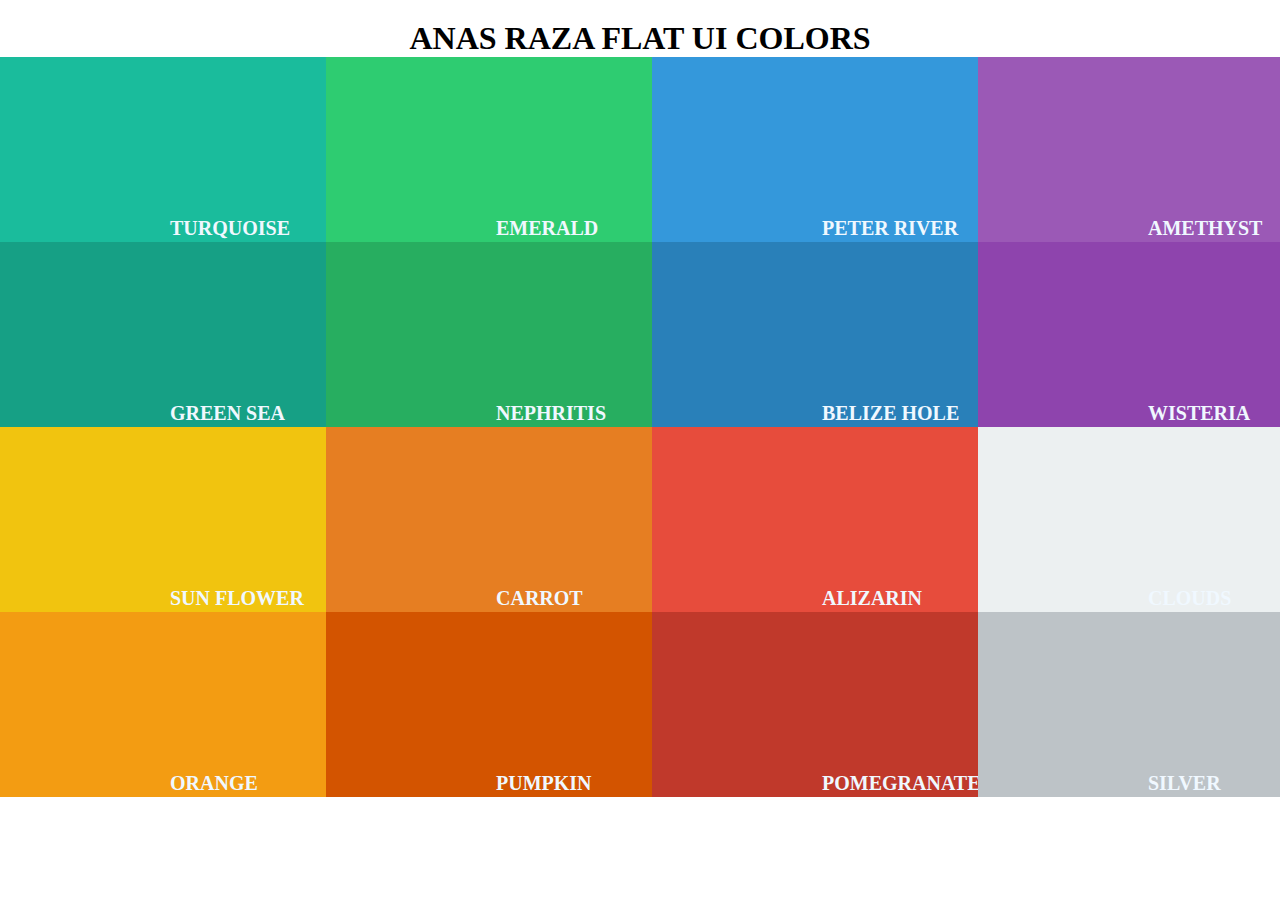
<file: anas flat ui colors/index.html>
<!DOCTYPE html>
<html lang="en">
<head>
    <meta charset="UTF-8">
    <meta name="viewport" content="width=device-width, initial-scale=1.0">
    <title>Document</title>
    <link rel="stylesheet" href="style.css">
</head>
<body>

    <div class="h1"><h1> ANAS RAZA FLAT UI COLORS</h1></div>
    
    <div class="container">
    <div class="flat"> 
        

        <div class="TURQUOISE">
            <div class="colors">
                <h2 class="font"><a href="https://flatuicolors.com/palette/defo">TURQUOISE</a></h2>
            </div>
        </div>









        <!-- <div class="flat"> -->
           
    
            <div class="EMERALD">
                <div class="colors">
                    <h2 class="font"><a href="https://flatuicolors.com/palette/defo">EMERALD</a></h2>
                </div>
            </div>









            <!-- <div class="flat"> -->
                
        
                <div class="PETER">
                    <div class="colors">
                        <h2 class="font"><a href="https://flatuicolors.com/palette/defo">PETER RIVER</a></h2>
                    </div>
                </div>









                <!-- <div class="flat"> -->
                    
            
                    <div class="AMETHYST">
                        <div class="colors">
                            <h2 class="font"><a href="https://flatuicolors.com/palette/defo">AMETHYST</a></h2>
                        </div>
                    </div>







                    <!-- <div class="flat"> -->
                       
                
                        <div class="ASPHALT">
                            <div class="colors">
                                <h2 class="font"><a href="https://flatuicolors.com/palette/defo">WET ASPHALT</a></h2>
                            </div>
                        </div>

                        </div>





                        <div class="flat">
                       
                        <div class="GREEN">
                            <div class="colors">
                                <h2 class="font"><a href="https://flatuicolors.com/palette/defo">GREEN SEA</a></h2>
                            </div>
                        </div>








                        
                        <div class="NEPHRITIS">
                            <div class="colors">
                                <h2 class="font"><a href="https://flatuicolors.com/palette/defo">NEPHRITIS</a></h2>
                            </div>
                        </div>








                        
                        <div class="BELIZE">
                            <div class="colors">
                                <h2 class="font"><a href="https://flatuicolors.com/palette/defo">BELIZE HOLE</a></h2>
                            </div>
                        </div>








                        
                        <div class="WISTERIA">
                            <div class="colors">
                                <h2 class="font"><a href="https://flatuicolors.com/palette/defo">WISTERIA</a></h2>
                            </div>
                        </div>







                        
                        <div class="MIDNIGHTBLUE">
                            <div class="colors">
                                <h2 class="font"><a href="https://flatuicolors.com/palette/defo">MIDNIGHTBLUE</a></h2>
           
                            </div>
                        </div>


                        
                        </div>






                       <div class="flat">
                        
                        <div class="SUN">
                            <div class="colors">
                                <h2 class="font"><a href="https://flatuicolors.com/palette/defo">SUN FLOWER</a></h2>
                            </div>
                        </div>








                        
                        <div class="CARROT">
                            <div class="colors">
                                <h2 class="font"><a href="https://flatuicolors.com/palette/defo">CARROT</a></h2>
                            </div>
                        </div>







                        
                        <div class="ALIZARIN">
                            <div class="colors">
                                <h2 class="font"><a href="https://flatuicolors.com/palette/defo">ALIZARIN</a></h2>
                            </div>
                        </div>







                        
                        <div class="CLOUDS">
                            <div class="colors">
                                <h2 class="font"><a href="https://flatuicolors.com/palette/defo">CLOUDS</a></h2>
                            </div>
                        </div>








                        
                        <div class="CONCRETE">
                            <div class="colors">
                                <h2 class="font"><a href="https://flatuicolors.com/palette/defo">CONCRETE</a></h2>
                            </div>
                        </div>

                        </div>








                        <div class="flat">
                        <div class="ORANGE">
                            <div class="colors">
                                <h2 class="font"><a href="https://flatuicolors.com/palette/defo">ORANGE</a></h2>
                            </div>
                        </div>










                        
                        <div class="PUMPKIN">
                            <div class="colors">
                                <h2 class="font"><a href="https://flatuicolors.com/palette/defo">PUMPKIN</a></h2>
                            </div>
                        </div>







                        
                        <div class="POMEGRANATE">
                            <div class="colors">
                                <h2 class="font"><a href="https://flatuicolors.com/palette/defo">POMEGRANATE</a></h2>
                            </div>
                        </div>







                        
                        <div class="SILVER">
                            <div class="colors">
                                <h2 class="font"><a href="https://flatuicolors.com/palette/defo">SILVER</a></h2>
                            </div>
                        </div>







                        
                        <div class="ASBESTOS">
                            <div class="colors">
                                <h2 class="font"><a href="https://flatuicolors.com/palette/defo">ASBESTOS</a></h2>
                            </div>
                        </div>

                        </div>


                       
                        
    </div>
    </div>
</body>
</html>
</file>
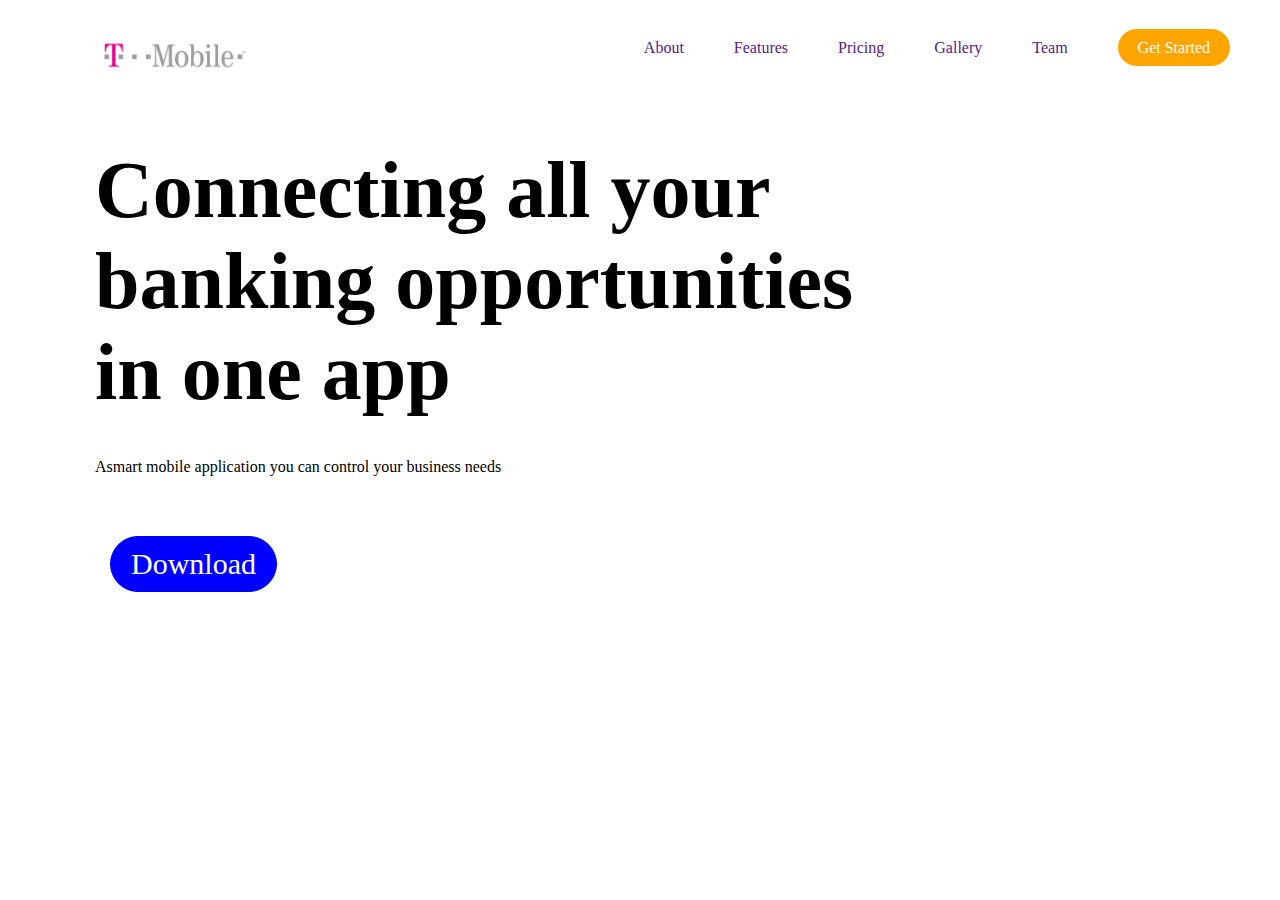
<file: figma1+2/index.html>
<!DOCTYPE html>
<html lang="en">
<head>
    <meta charset="UTF-8">
    <meta name="viewport" content="width=device-width, initial-scale=1.0">
    <title>tere - layout</title>
    <link rel="stylesheet" href="style.css">
</head>
<body>



    <sction class="header padding">
        <div class="logo-wrapper logo ">
            <img src="./assets/2560px-T-Mobile_logo.svg.png" alt="">
        </div>
        <div class="nav logo ">
            <div class="mobile-nav">
                <img src="./assets/Vector (1).png" alt="">
            </div>
            <div class="desktop-nav">
            <ul>
                <li><a href="">About</a></li>
                <li><a href="">Features</a></li>
                <li><a href="">Pricing</a></li>
                <li><a href="">Gallery</a></li>
                <li><a href="">Team</a></li>
                <li class="Get-started logo "><a href="Get Tarted">Get Started</a></li>
            </ul>
            </div>
          
        </div>
    </sction>


    <section class="hpdp logo">
        <div class="heading logo "><h1>Connecting all your <br> banking opportunities <br> in one app</h1>
        </div>
        <div class="para logo "><p>Asmart mobile application you can control your business needs </p>
         </div>


         <div class="button logo">
            <a href="Download ">Download</a>
         </div>
        
    </section>
    
</body>
</html>
</file>
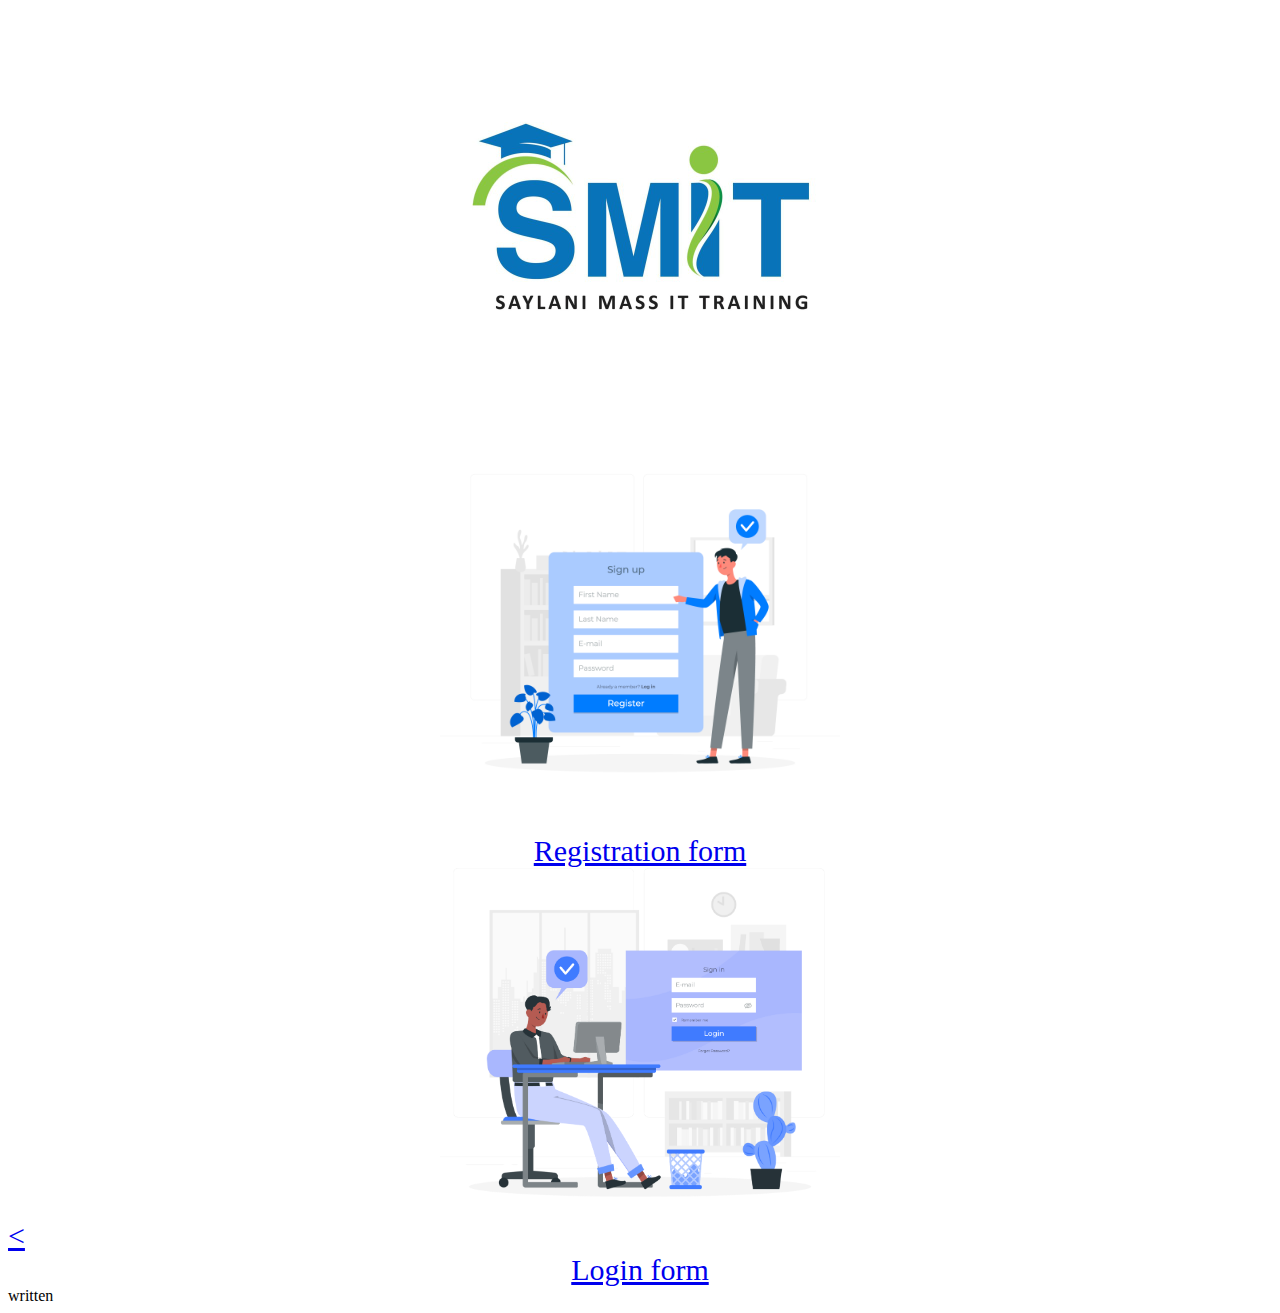
<file: form/index.html>
<!-- <!DOCTYPE html>
<html lang="en">
<head>
    <meta charset="UTF-8">
    <meta name="viewport" content="width=device-width, initial-scale=1.0">
    <title>Document</title>
</head>
<body>
    <center>
        <div>
<form method="post">
    
    <img src="./image/image.html" alt="">REGISTRATION FORM
    <a href="image1"><img src="./image/image1" alt="">REGISTRATION FORM</a>
   </div>
   </center>
<br>
<div>
<center>
    <img src="./image/image.html" alt="">LOGIN FORM
    <a href="image1">  <img src="./image/image.html" alt="">LOGIN FORM</a>
   
    </div>
    </form>
</center>
</body>
</html>
 
 -->


<!DOCTYPE html>
<html lang="en">
<head>
    <meta charset="UTF-8">
    <meta name="viewport" content="width=device-width, initial-scale=1.0">
    <title>Document</title>
</head>
<body>

    <style>
        a {
            text-align: center;
            font-size: 30px;
        }
    </style>
    <br />
    <div class="index" align="center"> 
        <!-- <a href="/"> <img src="./image/registration" alt="" width="400" /> -->
        </a>
    </div>
    <center>
         <img src="saylani.jpg" width="400" alt="saylani">
    </center>
   
     <center>
        <img src="assetic2.jpg" width="400" alt="">
     </center>
     

    <center>
        <a href="/registration.html">Registration form</a>
    </center>
    <div class="index" align="center">
        <a href="/llogin.html">
            <!-- <img src="./assetic2.jpg" width="400" alt=""></a> -->
    </div>
  
     <center>
        <img src="assetic.png"  width="400" alt="">
     </center>
    <
    <center>
        <a href="/llogin.html">Login form</a>
    </center>

    written 
</body>
</html>
</file>
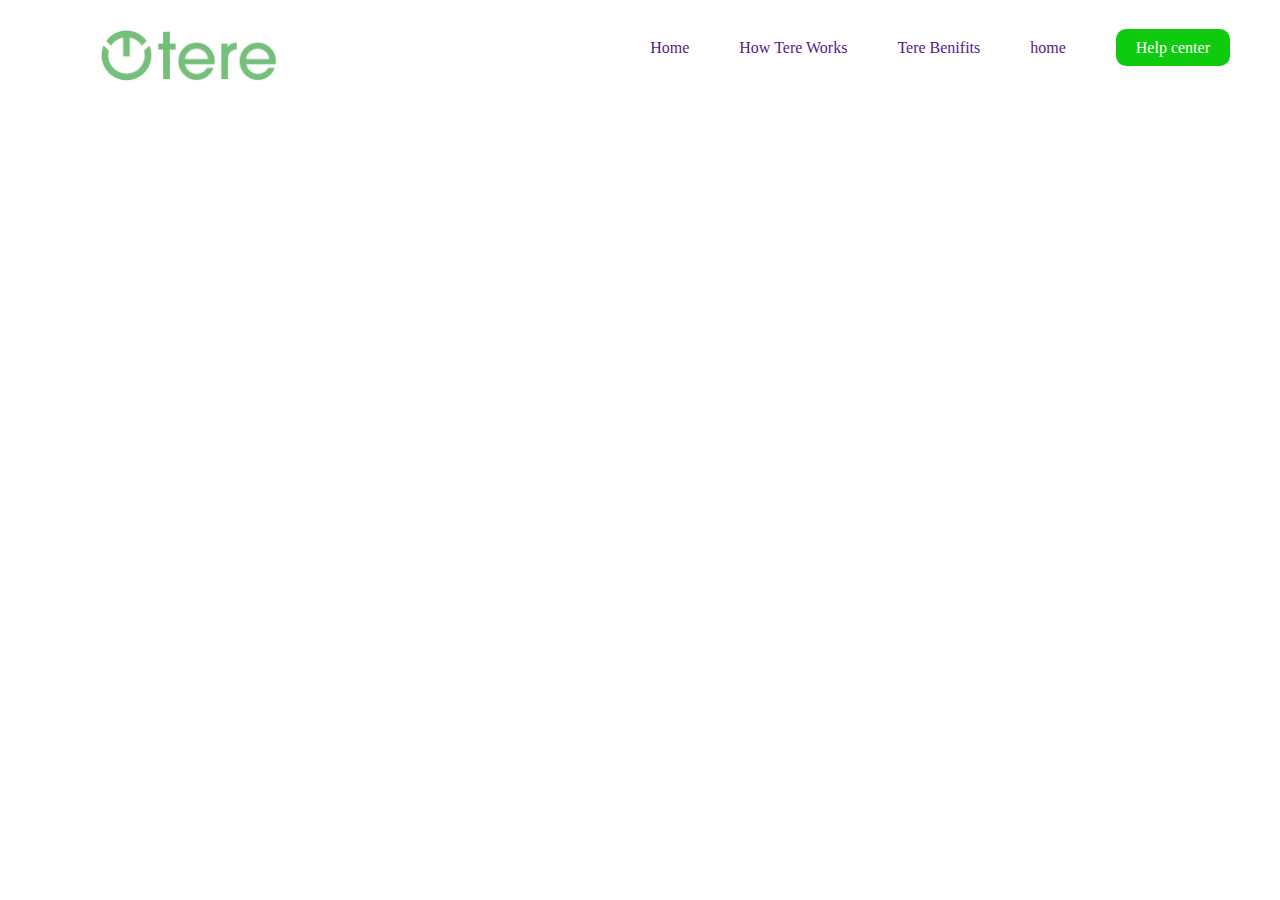
<file: tere layout/index.html>
<!DOCTYPE html>
<html lang="en">
<head>
    <meta charset="UTF-8">
    <meta name="viewport" content="width=device-width, initial-scale=1.0">
    <title>Document</title>
    <link rel="stylesheet" href="style.css">
</head>
<body>

    <sction class="header padding">
        <div class="logo-wrapper">
            <img src="./Group 3702.png" alt="">
        </div>
        <div class="nav logo ">
            <ul>
                <li><a href="">Home</a></li>
                <li><a href="">How Tere Works</a></li>
                <li><a href="">Tere Benifits</a></li>
                <li><a href="">home</a></li>
               
                <li class="help"><a href="Help center">Help center</a></li>

            </ul>
        </div>
    </sction>
    
</body>
</html>
</file>
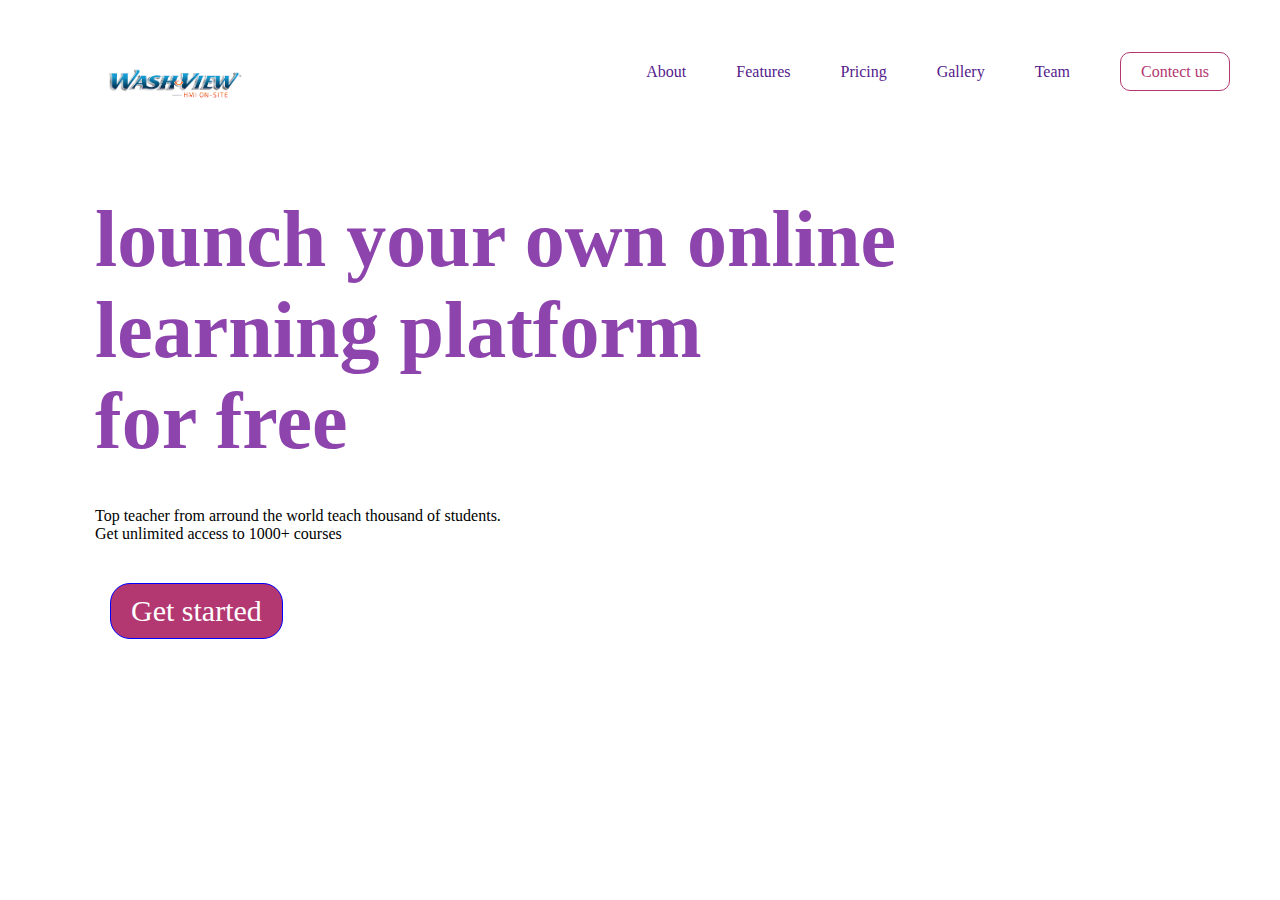
<file: figma1or2/figma 1+2/index.html>
<!DOCTYPE html>
<html lang="en">
<head>
    <meta charset="UTF-8">
    <meta name="viewport" content="width=device-width, initial-scale=1.0">
    <title>Document</title>
    <link rel="stylesheet" href="style.css">
</head>
<body>

    

    <section class="header padding">
        <div class="logo-wrapper logo">
            <img src="./laptop-images.png" alt="">
        </div>
        <div class="nav logo">
            <div class="mobile-nav">
                <img src="./Vector (1).png" alt="">
            </div>
                <div class="desktop-nav">
                <ul>
                <li><a href="">About</a></li>
                <li><a href="">Features</a></li>
                <li><a href="">Pricing</a></li>
                <li><a href="">Gallery</a></li>
                <li><a href="">Team</a></li>
                <li class="Contect-us logo"><a href="Contect us">Contect us</a></li>
               </ul>
                </div>
           
           
          
        </div>
    </section>

     <!-- <div class="post logo">
        <img src="./login (3).png" alt="">
     </div>  -->

     

    <section class="hpdp logo">
        <div class="heading logo"><h1>lounch your own online <br> learning platform <br> for free</h1>
        </div>
        <div class="para logo"><p>Top teacher from arround the world teach thousand of students. <br> Get unlimited access to 1000+ courses </p>

            <!-- <div class="post">
                <img src="./login (3).png" alt="">
             </div> -->
         </div>


         <div class="button logo">
            <a href="Download">Get started</a>
         </div> 

         
        
    </section>
    
    
</body>
</html>
</file>
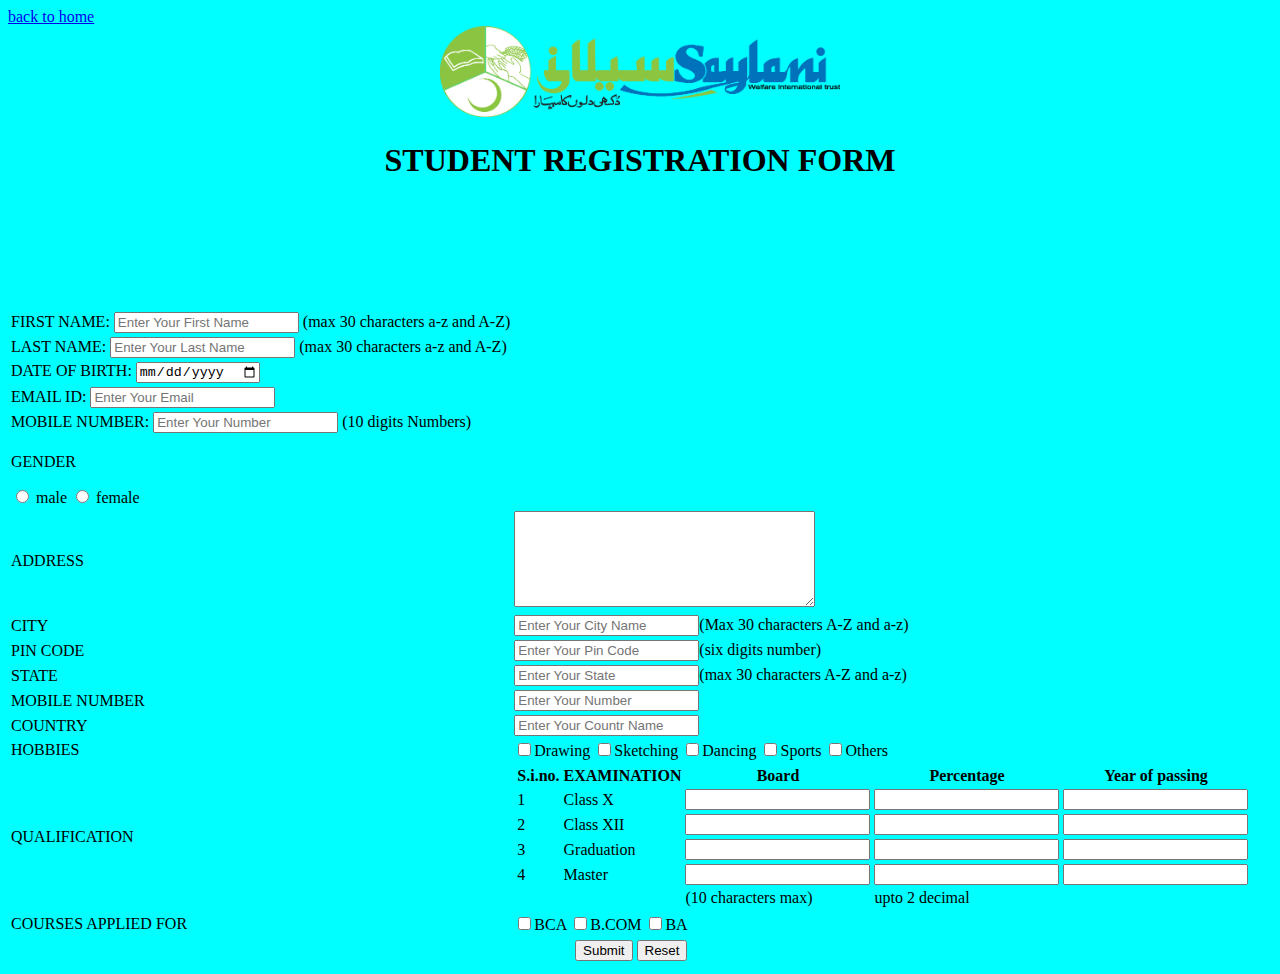
<file: form/registration.html>
<!DOCTYPE html>
<html lang="en">
<head>
    <meta charset="UTF-8">
    <meta name="viewport" content="width=device-width, initial-scale=1.0">
    <title>form</title>
</head>
<style>
    img{
        width: 400px;
        
    }
</style>
<body style="background-color: aqua;">
    <a href="./index.html">back to home</a>
   
        <table>
        <form method="post" action="./llogin.html">
            <!-- <img src="c:\Users\AA\Downloads\1681722482459.jpg" alt=""> -->
            <center>
                <img src="saylani.png" alt="saylani">
            </center>
            <center>
            <h1>STUDENT REGISTRATION FORM</h1>
           </center>
            <tr>
                <td>       

            FIRST NAME:
            <input  type="text" placeholder="Enter Your First Name" name="username" /> (max 30 characters a-z and A-Z)
                </td>
            </tr>
            <br>

            <tr>
                <td>

            LAST NAME:
            <input type="text" placeholder="Enter Your Last Name" last name="username" /> (max 30 characters a-z and A-Z)
                </td>

            </tr>
            <br>

            <tr>
                <td>

            DATE OF BIRTH:
            <input type="date">
                </td>

            </tr>
            <br>

            <tr>
                <td>

            EMAIL ID:
            <input type="email" placeholder="Enter Your Email" name="user email id" id="" />
                </td>

            </tr>
            <br>

            <tr>
                <td>

            MOBILE NUMBER:
            <input type="number" placeholder="Enter Your Number" name=" user mobile number" id="" /> (10 digits Numbers)
                </td>

            </tr>
            <br>

            <tr>
                <td>
                    <p>GENDER</p>
                    <label >
             
                <input type="radio" name="GENDER" id="" />
                male
                </label>
                <label >
                <input type="radio" name="GENDER" id="" />
                female
                    </label>
                
              </td>
            </tr>
                <br>

                <tr>
                    <td align=""><label for="address" class="text">ADDRESS</label></td>
                    <td>
                        <textarea name="" id="" cols="35" rows="6"></textarea>
                    </td>
                </tr>

                <tr>
                    <td align=""><label class="text">CITY</label></td>
                    <td><label class="text"><input type="text" placeholder="Enter Your City Name">(Max 30 characters A-Z and a-z)</label></td>
                </tr>

                <tr>
                    <td align=""><label class="text">PIN CODE</label></td>
                    <td><label class="text"><input type="number" placeholder="Enter Your Pin Code">(six digits number)</label></td>
                </tr>

                <tr>
                    <td align=""><label class="text">STATE</label></td>
                    <td><label class="text"><input type="text" placeholder="Enter Your State">(max 30 characters A-Z and a-z)</label></td>
                </tr>

                <tr>
                    <td align=""><label class="text">MOBILE NUMBER</label></td>
                    <td><label class="text"><input type="number" placeholder="Enter Your Number"></label></td>
                </tr>
               
                <tr>
                    <td align=""><label class="text">COUNTRY</label></td>
                    <td><label class="text"><input type="text" placeholder="Enter Your Countr Name"></label></td>
                </tr>

                <tr>
                    <td><label class="text">HOBBIES</label></td>
                    <td><label class="text"><input type="checkbox">Drawing</label>
                        <label class="text"><input type="checkbox">Sketching</label>
                           <label class="text"><input type="checkbox">Dancing</label>
                                <label class="text"><input type="checkbox">Sports</label>
                                    <label class="text"><input type="checkbox">Others</label>
                </td>
                </tr>

                <tr>
                    <td><label class="text">QUALIFICATION</label></td>
                    <td>
                        <table>
                            <tr>
                                <th class="text">S.i.no.</th>
                                <th class="text"> <b>EXAMINATION</b></th>
                                <th class="text">Board</th>
                                <th class="text">Percentage</th>
                                <th class="">Year of passing</th>
                            </tr>
                            <tr>
                                <td class="text">1</td>
                                <td class="text">Class X</td>
                                <td class="text">
                                    <input type="text" maxlength="10">
                                </td>
                                
                                <td>
                                    <input type="text" class="text">
                                </td>

                                <td>
                                    <input type="text" class="text">
                                </td>
                            </tr>

                            <tr>
                                <td class="text">2</td>
                                <td class="text">Class XII</td>
                                <td>
                                    <input type="text" maxlength="10">
                                </td>
                                <td>
                                    <input type="text">
                                </td>
                                <td>
                                    <input type="text">
                                </td>
                            </tr>
                            
                            <tr>
                                <td  class="text">3</td>
                                <td class="text">Graduation</td>
                                <td>
                                    <input type="text" maxlength="10">
                                </td>
                                <td>
                                    <input type="text">
                                </td>
                                <td>
                                    <input type="text">
                                </td>
                             </tr>

                             <tr>
                                <td class="text">4</td>
                                <td class="text">Master</td>
                                <td>
                                    <input type="text" maxlength="10">
                                </td>
                                <td>
                                    <input type="text">
                                </td>
                                <td>
                                    <input type="text">
                                </td>
                             </tr>
                             
                             <tr>
                                <td></td>
                                <td></td>
                                <td class="text">(10 characters max)</td>
                                <td class="text">upto 2 decimal</td>
                                <td></td>
                             </tr>
                        </table>
                    </td>
                </tr>
                 
                <tr>
                    <td><label class="text">COURSES APPLIED FOR</label></td>
                    <td>
                        <label class="text"><input type="checkbox" class="text">BCA</label>
                        <label class="text"><input type="checkbox" class="text">B.COM</label>
                        <label class="text"><input type="checkbox" class="text">BA</label>
                    </td>
                    <tr></tr>
                    <tr>
                        <td colspan="4" align="center">
                            <div class="buttons">
                                <button>Submit</button>
                                <input class="button" type="reset">
                            </div>
                        </td>
                    </tr>
                </tr>
               <tr></tr>
               

      </table>

        </form>
    
    
</body>
</html>
</file>
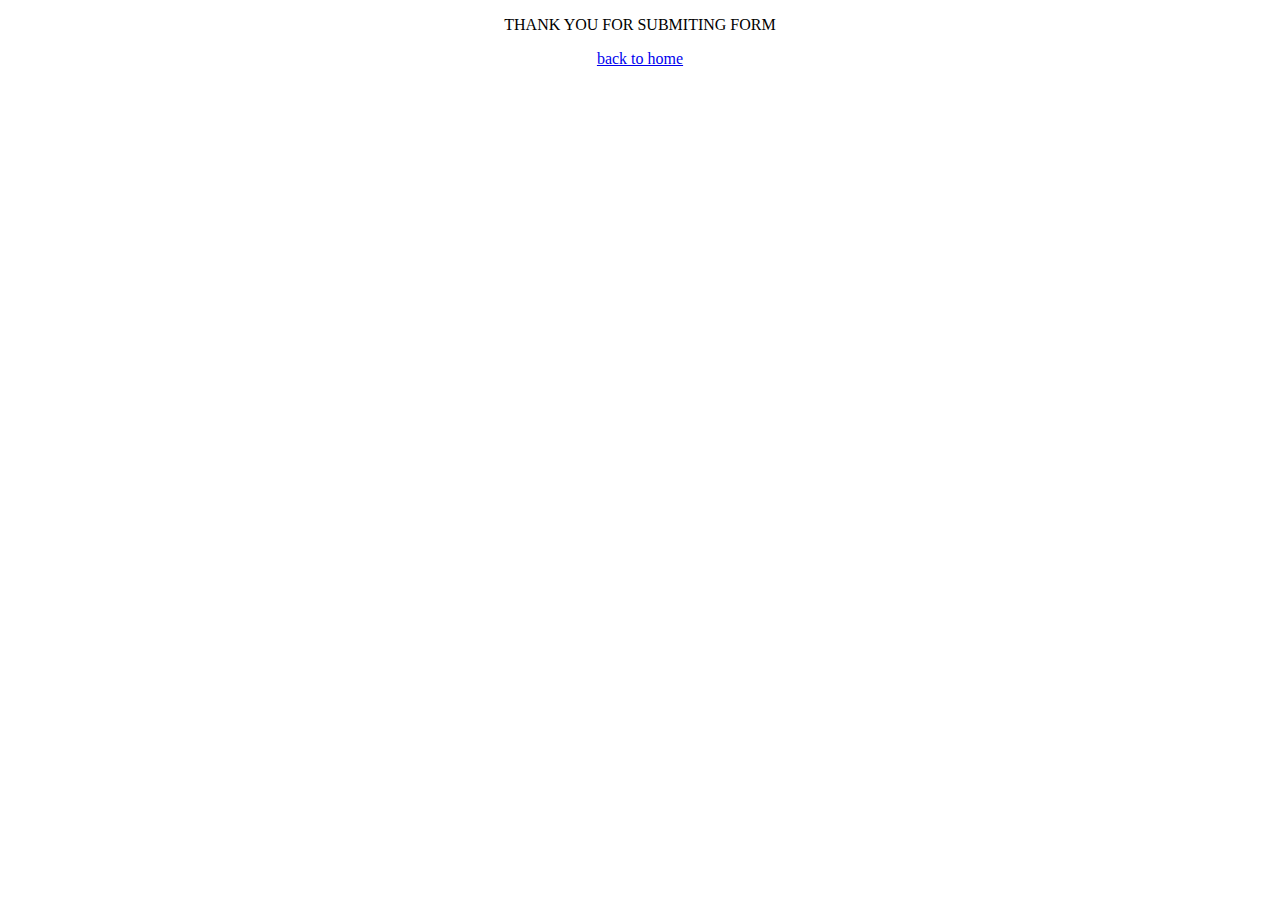
<file: form/thankyou.html>
<!DOCTYPE html>
<html lang="en">
<head>
    <meta charset="UTF-8">
    <meta name="viewport" content="width=device-width, initial-scale=1.0">
    <title>Document</title>
</head>
<body>
    <center>
        
    <p>THANK YOU FOR SUBMITING FORM</p>
    <a href="./index.html">back to home</a>
    </center>
</body>
</html>
</file>
<file: anas flat ui colors/style.css>
*{
    margin: 0;
    padding: 0;
    box-sizing: border-box;
}

.h1{
    text-align: center;
    padding-top: 20px;
}

.flat{
    display: flex;
    width:18% ;
    height: 20%;
    /* padding-left: 25px; */
    /* flex-wrap: wrap; */
  
  
}

/* .TURQUOISE{
    color: aliceblue;
    background-color: #1abc9c;
   
} */


.colors{
    width: 326px;
    height: 185px;
    /* background-color: blue; */
   
   

}

.font{
    font-size: 20px;
    padding-top: 160px;
    padding-left: 170px;
}

a{
    
    color: aliceblue;
}


.TURQUOISE{
    color: aliceblue;
    background-color: #1abc9c;
   
}

.EMERALD{
    color: aliceblue;
    background-color: #2ecc71;
}

.PETER{
    color: aliceblue;
    background-color:#3498db;

}

.AMETHYST{
    color: aliceblue;
    background-color:#9b59b6;
}

.ASPHALT{
    color: aliceblue;
    background-color:#34495e;

}

.GREEN{
    color: aliceblue;
    background-color:#16a085;

}

.NEPHRITIS{
    color: aliceblue;
    background-color:#27ae60;

}

.BELIZE{
    color: aliceblue;
    background-color:#2980b9;


}

.WISTERIA{
    color: aliceblue;
    background-color:#8e44ad;


}

.MIDNIGHTBLUE{
    color: aliceblue;
    background-color:#2c3e50;

}

.SUN{
    color: aliceblue;
    background-color:#f1c40f;

}

.CARROT{
    color: aliceblue;
    background-color:#e67e22;


}

.ALIZARIN{
    color: aliceblue;
    background-color:#e74c3c;

}

.CLOUDS{
    color: aliceblue;
    background-color:#ecf0f1;

}

.CONCRETE{
    color: aliceblue;
    background-color: #95a5a6;
}

.ORANGE{
    color: aliceblue;
    background-color: #f39c12;

}

.PUMPKIN{
    color: aliceblue;
    background-color: #d35400;
}

.POMEGRANATE{
    color: aliceblue;
    background-color: #c0392b;
}

.SILVER{
    color: aliceblue;
    background-color: #bdc3c7;

}

.ASBESTOS{
    color: aliceblue;
    background-color: #7f8c8d;

}

a{
    text-decoration: none;
}

.container{
    /* display: flex;
    flex-wrap: wrap; */
}


 


@media screen and (max-width: 600px) {
    .flat{
        width: 100%;
        margin-left: 130px;
        align-items: center;
        flex-wrap: wrap;
    }
    

}
</file>
<file: figma1+2/style.css>
*{
    margin: 0;
    padding: 0;
    box-sizing: border-box;
}

.logo-wrapper img{
    width: 150px;
    height: 40px;
    border: 2px solid red;
    margin-top: 20px;
    margin-left: 80px;
    border: none;
}


:root{
    --primery-color:black;
    --secondary-color:orange;
    --third-color:blue;
    
}

li {
    list-style-type: none;
}

a {
    text-decoration: none;
    
}

.padding{
    padding: 10px 20px;
}

.header{
    display: flex;
    justify-content: space-between;
    align-items: center;
    

}

.header .logo-wrapper img{
    width: 150px;
    height: 51px;
    object-fit: contain;

}

.header .nav ul{
    display: flex;
    gap: 20px;
    justify-content: end;

}

.header .nav ul li {
    margin-right: 30px;
}

.header .nav ul .Get-started a {
    background-color: var(--secondary-color);
    padding: 10px 20px;
    color: #fff;
    border-radius: 30px;
}

.heading{
    margin-top: 50px;
    margin-left: 95px;
    font-size: 40px;
}

.para{
    margin-top:40px ;
    margin-left:95px ;
}

.button a{
    margin-top: 60px;
    margin-left:110px ;
    border: 1px solid blue;
    border-radius: 80px;
    background-color:var(--third-color) ;
    color:#fff;
    display:inline-block;
    font-size: 30px;
    padding: 10px 20px;
}
.mobile-nav{
    display: none;
}

@media screen and (max-width:768px){
    .desktop-nav{
        display: none;
    }
    .mobile-nav{
        display: block;
    }
}
</file>
<file: tere layout/style.css>
*{
    margin: 0;
    padding: 0;
    box-sizing: border-box;
}

.logo-wrapper img{
    width: 350px;
    height: 40px;
    border: 2px solid red;
    margin-top: 20px;
    margin-left: 80px;
    border: none;
}


:root{
    --primery-color:black;
    --secondary-color:rgb(14, 203, 14);
    --third-color:blue;
    
}

li {
    list-style-type: none;
}

a {
    text-decoration: none;
    
}

.padding{
    padding: 10px 20px;
}

.header{
    display: flex;
    justify-content: space-between;
    align-items: center;
    

}

.header .logo-wrapper img{
    width: 180px;
    height: 51px;
    object-fit: contain;

}

.header .nav ul{
    display: flex;
    gap: 20px;
    justify-content: end;

}

.header .nav ul li {
    margin-right: 30px;
}

.header .nav ul .help a {
    background-color: var(--secondary-color);
    padding: 10px 20px;
    color: #fff;
    border-radius: 10px;
}
</file>
<file: figma1or2/figma 1+2/style.css>
*{
    margin: 0;
    padding: 0;
    box-sizing: border-box;
}

.logo-wrapper img{
    width: 300px;
    height: 40px;
    border: 2px solid red;
    margin-top: 20px;
    margin-left: 80px;
    border: none;
}


:root{
    --primery-color:#8e44ad;
    --secondary-color:#130f40;
    --third-color:#B33771;
    
}

li {
    list-style-type: none;
}

a {
    text-decoration: none;
    
}

.padding{
    padding: 10px 20px;
}

.header{
    display: flex;
    justify-content: space-between;
    align-items: center;
    

}

.header .logo-wrapper img{
    width: 150px;
    height: 100px;
    object-fit: contain;

}

.header .nav ul{
    display: flex;
    gap: 20px;
    justify-content: end;

}

.header .nav ul li {
    margin-right: 30px;
}

.header .nav ul .Contect-us a {
    /* background-color: var(--primery-color); */
    padding: 10px 20px;
    color: var(--third-color);
    border-radius: 10px;
    border: 1px solid;
    
}



.heading{
    margin-top: 50px;
    margin-left: 95px;
    font-size: 40px;
    color: var(--primery-color);
    
}

.para{
    margin-top:40px ;
    margin-left:95px ;
}

.post img{
    width: 400px;
    height: 400px; */
    /* border: 1px solid blue; */
    display: inline-block;
     margin-left: 750px;
    margin-bottom: 00px; 
   
}


.button a{
    margin-top:40px;
    margin-left:110px ;
    border: 1px solid blue;
    border-radius: 20px;
    background-color:var(--third-color) ;
    color:#fff;
    display:inline-block;
    font-size: 30px;
    padding: 10px 20px;
}

.mobile-nav{
    display: none;
}

@media screen and (max-width: 768px) {
    .desktop-nav{
        display: none
    }
    .mobile-nav{
        display: block;
    }
}
</file>
